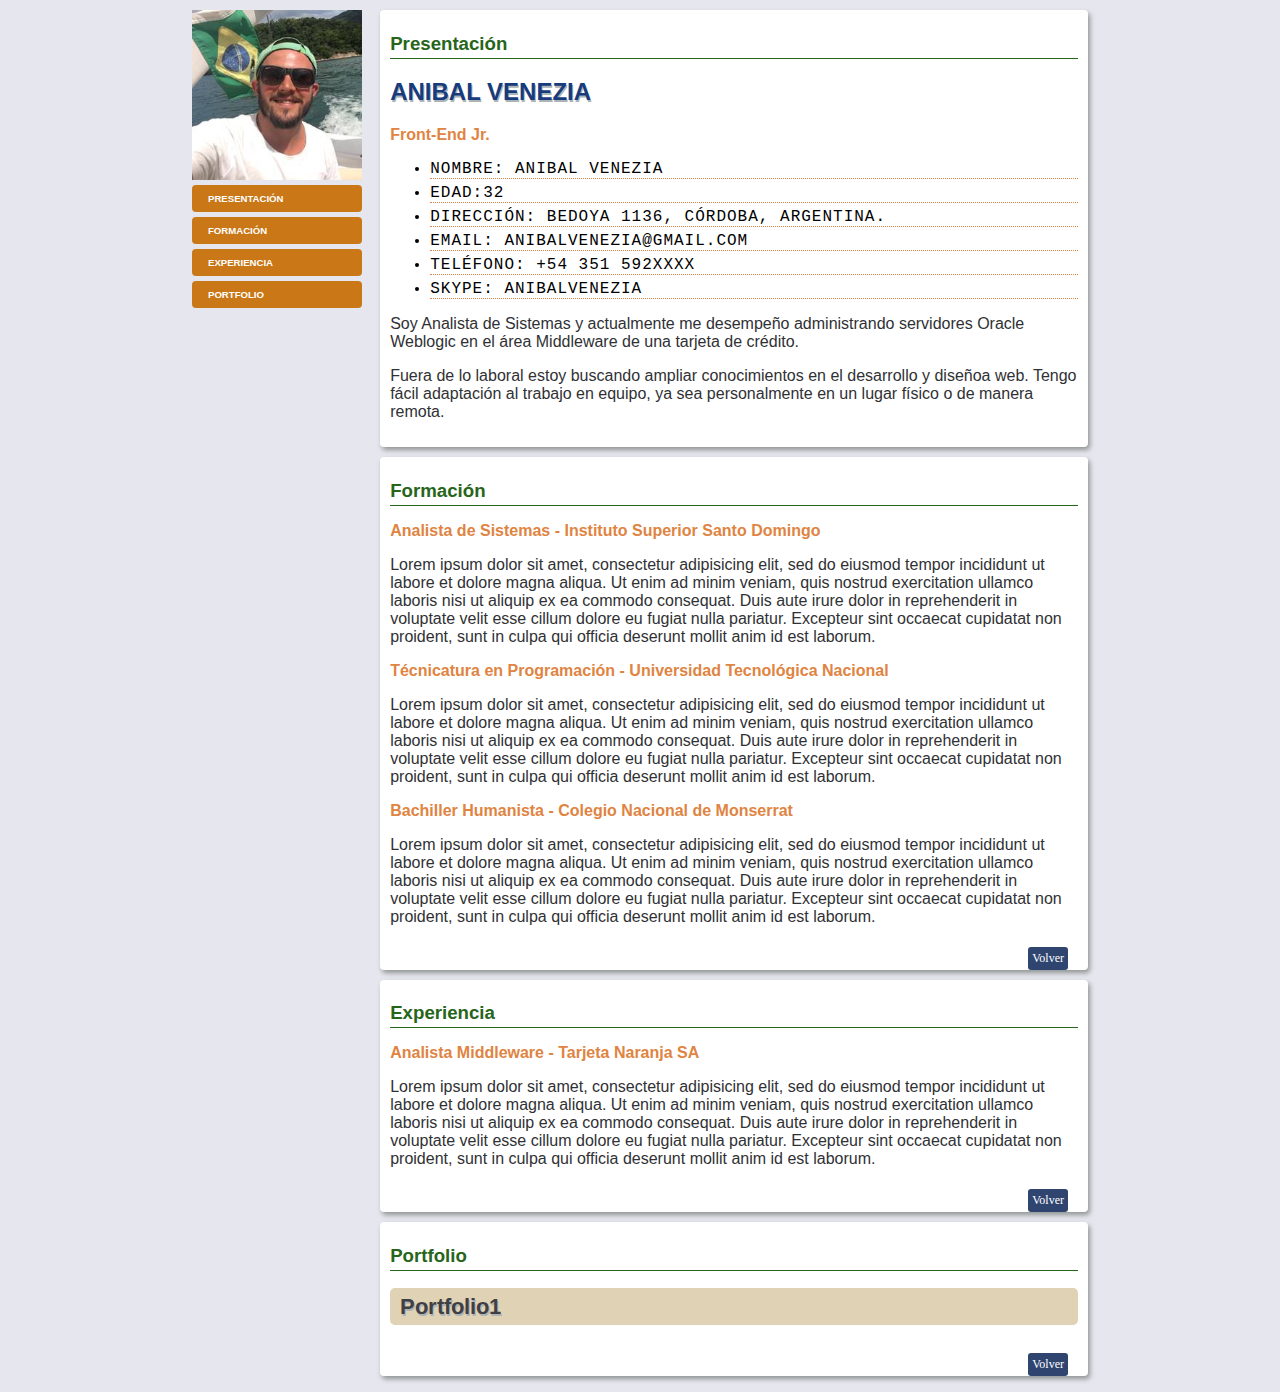
<file: cvonline/index.html>
<!DOCTYPE html>
<html>
  <head>
    <meta charset="utf-8">
    <title>CV - Anibal Venezia</title>
    <link rel="stylesheet" href="css/index.css">
    <link rel="stylesheet" href="css/unslider.css">
	<link rel="stylesheet" href="css/extra.css">
    <link href='//fonts.googleapis.com/css?family=Arimo' rel='stylesheet'>
  </head>
  <body>

    <div id="main">
      <!-- MENU LATERAL IZQUIERDO CON EL PERFIL -->
      <aside id="perfil">
        <img src="img/perfil.jpg" alt="Anibal Venezia" id="fotoperfil">
        <ul>
          <li><a href="#presentacion">Presentación</a></li>
          <li><a href="#formacion">Formación</a></li>
          <li><a href="#experiencia">Experiencia</a></li>
          <li><a href="#portfolio">Portfolio</a></li>
        </ul>
      </aside>

      <!-- CONTENIDO DEL CV A LA DERECHA -->
      <div id="contenido">
        <div class="secciones" id="presentacion">
          <h1>Presentación</h1>
          <h2>Anibal Venezia</h2>
          <h3>Front-End Jr.</h3>
          <ul>
            <li>Nombre: Anibal Venezia</li>
            <li>Edad:32</li>
            <li>Dirección: Bedoya 1136, Córdoba, Argentina.</li>
            <li>Email: anibalvenezia@gmail.com</li>
            <li>Teléfono: +54 351 592xxxx</li>
            <li>Skype: anibalvenezia</li>
          </ul>
          <p>Soy Analista de Sistemas y actualmente me desempeño administrando servidores Oracle Weblogic en el área Middleware de una tarjeta de crédito.</p>
          <p>Fuera de lo laboral estoy buscando ampliar conocimientos en el desarrollo y diseñoa web. Tengo fácil adaptación al trabajo en equipo, ya sea personalmente en un lugar físico o de manera remota.</p>

        </div>

        <div class="secciones" id="formacion">
          <h1>Formación</h1>
          <h3>Analista de Sistemas - Instituto Superior Santo Domingo</h3>
          <p>Lorem ipsum dolor sit amet, consectetur adipisicing elit, sed do eiusmod tempor incididunt ut labore et dolore magna aliqua. Ut enim ad minim veniam, quis nostrud exercitation ullamco laboris nisi ut aliquip ex ea commodo consequat. Duis aute irure dolor in reprehenderit in voluptate velit esse cillum dolore eu fugiat nulla pariatur. Excepteur sint occaecat cupidatat non proident, sunt in culpa qui officia deserunt mollit anim id est laborum.</p>

          <h3>Técnicatura en Programación - Universidad Tecnológica Nacional</h3>
          <p>Lorem ipsum dolor sit amet, consectetur adipisicing elit, sed do eiusmod tempor incididunt ut labore et dolore magna aliqua. Ut enim ad minim veniam, quis nostrud exercitation ullamco laboris nisi ut aliquip ex ea commodo consequat. Duis aute irure dolor in reprehenderit in voluptate velit esse cillum dolore eu fugiat nulla pariatur. Excepteur sint occaecat cupidatat non proident, sunt in culpa qui officia deserunt mollit anim id est laborum.</p>

          <h3>Bachiller Humanista - Colegio Nacional de Monserrat</h3>
          <p>Lorem ipsum dolor sit amet, consectetur adipisicing elit, sed do eiusmod tempor incididunt ut labore et dolore magna aliqua. Ut enim ad minim veniam, quis nostrud exercitation ullamco laboris nisi ut aliquip ex ea commodo consequat. Duis aute irure dolor in reprehenderit in voluptate velit esse cillum dolore eu fugiat nulla pariatur. Excepteur sint occaecat cupidatat non proident, sunt in culpa qui officia deserunt mollit anim id est laborum.</p>

          <div class="volver">
            <a href="#">Volver</a>
          </div><br>
        </div>

        <div class="secciones" id="experiencia">
          <h1>Experiencia</h1>
          <h3>Analista Middleware - Tarjeta Naranja SA</h3>
          <p>Lorem ipsum dolor sit amet, consectetur adipisicing elit, sed do eiusmod tempor incididunt ut labore et dolore magna aliqua. Ut enim ad minim veniam, quis nostrud exercitation ullamco laboris nisi ut aliquip ex ea commodo consequat. Duis aute irure dolor in reprehenderit in voluptate velit esse cillum dolore eu fugiat nulla pariatur. Excepteur sint occaecat cupidatat non proident, sunt in culpa qui officia deserunt mollit anim id est laborum.</p>

          <div class="volver">
            <a href="#">Volver</a>
          </div><br>
        </div>

        <div class="secciones" id="portfolio">
          <h1>Portfolio</h1>
          <div class="slider">
            <ul>
              <li><a href="#">Portfolio1</a></li>
              <li><a href="#">Portfolio2</a></li>
              <li><a href="#">Portfolio3</a></li>
            </ul>
          </div>

          <div class="volver">
            <a href="#">Volver</a>
          </div><br>
        </div>
      </div>
    </div>

    <script src="js/jquery.min.js"></script>
    <script src="js/unslider.js"></script>
    <script type="text/javascript">
      jQuery(document).ready(function($) {
        $('.slider').unslider({
          arrows: false,
          autoplay: true
        });
      });
    </script>

  </body>
</html>
</file>
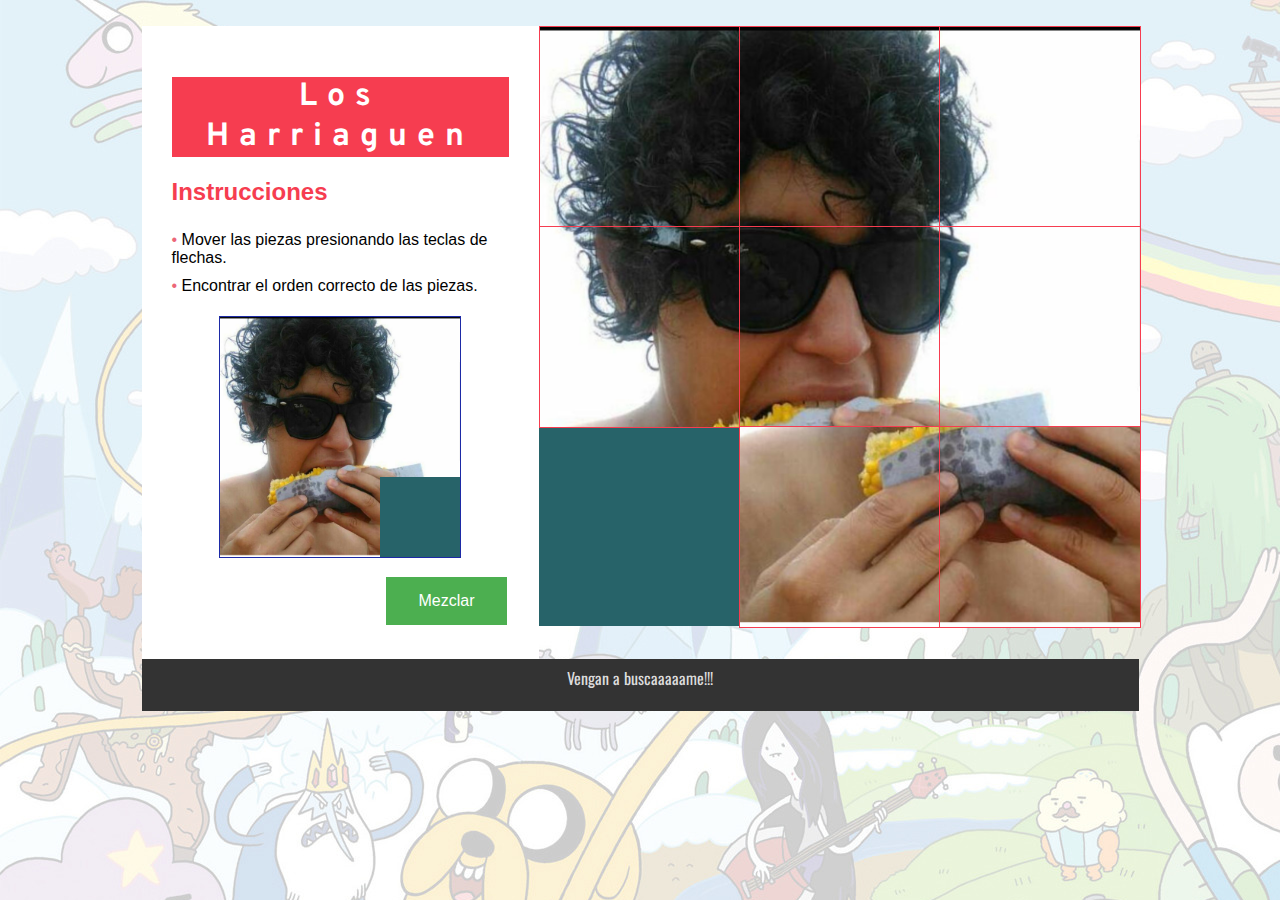
<file: rompecabezas/juego.html>
<!DOCTYPE html>
<html>
  <head>
    <meta charset="utf-8">
    <title>BRIAN ARCADE</title>
    <link rel="stylesheet" href="css/juego.css">

  </head>
  <body>
    <div class="col-40">

      <div id="instrucciones">
        <h1>Los Harriaguen</h1>
        <h2>Instrucciones</h2>
        <ul>
          <li>Mover las piezas presionando las teclas de flechas.</li>
          <li>Encontrar el orden correcto de las piezas.</li>
        </ul>
        <div class="objetivo">
          <img src="images/1.jpg" alt="">
          <img src="images/2.jpg" alt="">
          <img src="images/3.jpg" alt="">
          <img src="images/4.jpg" alt="">
          <img src="images/5.jpg" alt="">
          <img src="images/6.jpg" alt="">
          <img src="images/7.jpg" alt="">
          <img src="images/8.jpg" alt="">
        </div>
        <div class="mezclar" id="divMezclar"><button class="boton" id="btnMezclar" onclick="mezclarPiezas(60)">Mezclar</button></div>
      </div>
    </div>

    <div class="col-60">
      <div id="juego">
        <div class="pieza" id="p1">
          <img src="images/1.jpg" alt="">
        </div>
        <div class="pieza" id="p2">
          <img src="images/2.jpg" alt="">
        </div>
        <div class="pieza" id="p3">
          <img src="images/3.jpg" alt="">
        </div>
        <div class="pieza" id="p4">
          <img src="images/4.jpg" alt="">
        </div>
        <div class="pieza" id="p5">
          <img src="images/5.jpg" alt="">
        </div>
        <div class="pieza" id="p6">
          <img src="images/6.jpg" alt="">
        </div>
        <div class="pieza" id="p7">
          <img src="images/7.jpg" alt="">
        </div>
        <div class="pieza" id="p8">
          <img src="images/8.jpg" alt="">
        </div>
        <div class="pieza" id="p9">
        </div>
      </div>
    </div>

    <div id="footer">
      <p>Vengan a buscaaaaame!!!</p>
      <p id="aux"></p>
    </div>

    <div id="cartel">
      <h1>JujuuuuuuY!</h1>
      <button class="boton" onclick="btnAceptar()">Aceptar</button>
    </div>

    <script src="js/juego.js"></script>
    <script src="js/jquery-3.2.1.min.js"></script>

  </body>
</html>
</file>
<file: cvonline/css/index.css>
html{
  font-size: 16px;
}
body{
  margin:0px; padding: 0px;
  background: rgb(230, 230, 238); 
  /* rgba(189, 184, 152, 0.3); rgb(133, 151, 171) */
}
#main{
  width: 70%;
  margin:10px auto;
}
#perfil{
  /*background: rgb(179, 189, 191);*/
  float:left;
  width: 19%;
  margin-right: 2%;
}
#fotoperfil{
  width: 100%;
  /*filter: grayscale(100%);*/
}
#perfil ul {
    list-style-type: none;
    margin: 0;
    padding: 0;
    width: 100%;
}
#perfil li{
  margin-bottom: 5px;
}
#perfil li a {
  background: rgb(201, 119, 23);
  border-radius: 4px;
  display: block;
  padding: 8px 16px;
  text-decoration: none;
  text-transform: uppercase;
  font-family: sans-serif;
  font-size: 0.6rem; /*9pt;*/
  font-weight: bold;
  color: white;
}
#perfil li a:hover{
  background:rgb(29, 33, 73);
  color: white;
  box-shadow: 0px 3px 5px rgb(145, 149, 148);
}
#perfil li a:active{
  font-size: 10pt;
}
#contenido{
  float: right;
  width: 79%;
}
.volver{
  margin-right: 10px;
  float: right;
}
.volver a{
  text-decoration: none;
  background: rgb(48, 68, 112);
  color: white; padding: 4px;
  border-radius: 3px;
  font-size: 9pt;
}
#presentacion li{
  border-bottom: 1px rgb(223, 132, 66) dotted;
  margin-bottom: 5px;
  font-family: monospace;
  text-transform: uppercase;
  letter-spacing: 1px;
}
.secciones{
  font-family: sans-serif;
  background: white;
  padding:10px;
  margin-bottom: 10px;
  border-radius: 4px;
  box-shadow: 2px 3px 5px rgb(145, 149, 148);
}
.secciones h1{
  font-size: 14pt;
  color: rgb(39, 102, 26);
  padding-bottom: 3px;
  border-bottom: 1px solid rgb(39, 102, 26);
}
.secciones h2{
  font-size: 18pt;
  color: rgb(24, 59, 125);
  text-transform: uppercase;
  text-shadow: 1px 2px rgb(172, 179, 181);
}
.secciones h3{
  font-size: 12pt;
  color: rgb(223, 132, 66);
}
.secciones p{
  color: rgb(48, 49, 52);
  font-size: 12pt;
}
.slider a{
  font-family: 'Arimo';font-size: 22px;
  text-decoration: none;
  color: rgb(64, 64, 68);
  font-weight: bold;
  text-shadow: 1px 2px rgb(172, 179, 181);
}
.slider a:hover{
  text-shadow: 1px 2px rgb(77, 128, 95);
}
</file>
<file: cvonline/css/unslider.css>
/**
 *   Here's where everything gets included. You don't need
 *   to change anything here, and doing so might break
 *   stuff. Here be dragons and all that.
 */
/**
 *   Default variables
 *
 *   While these can be set with JavaScript, it's probably
 *   better and faster to just set them here, compile to
 *   CSS and include that instead to use some of that
 *   hardware-accelerated goodness.
 */
.unslider {
  overflow: auto;
  margin: 0;
  padding: 0;
}
.unslider-wrap {
  position: relative;
}
.unslider-wrap.unslider-carousel > li {
  float: left;
}
.unslider-vertical > ul {
  height: 100%;
}
.unslider-vertical li {
  float: none;
  width: 100%;
}
.unslider-fade {
  position: relative;
}
.unslider-fade .unslider-wrap li {
  position: absolute;
  left: 0;
  top: 0;
  right: 0;
  z-index: 8;
}
.unslider-fade .unslider-wrap li.unslider-active {
  z-index: 10;
}
.unslider ul, .unslider ol, .unslider li {
  list-style: none;
  /* Reset any weird spacing */
  margin: 0;
  padding: 0;
  border: none;
}
.unslider-arrow {
  position: absolute;
  left: 20px;
  z-index: 2;
  cursor: pointer;
}
.unslider-arrow.next {
  left: auto;
  right: 20px;
}

.unslider-nav ol {
  list-style: none;
  text-align: center;
}
.unslider-nav ol li {
  display: inline-block;
  width: 6px;
  height: 6px;
  margin: 0 4px;
  background: transparent;
  border-radius: 5px;
  overflow: hidden;
  text-indent: -999em;
  border: 2px solid #fff;
  cursor: pointer;
}
.unslider-nav ol li.unslider-active {
  background: #fff;
  cursor: default;
}
</file>
<file: cvonline/css/extra.css>
a, a:hover, a:active, a:visited {
  text-decoration: none;
  color: #000;
}

a {
  font-family: 'Playfair Display', serif;
  background-color: rgb(224, 210, 181);
  display: block;
  padding: 5px 10px;
  margin: 5px 0;
  border-radius: 5px;
  -webkit-transition: all 0.25s ease-in-out 0s;
  transition: all 0.25s ease-in-out 0s;
}

a:hover {
  background-color: rgb(223,141,122);
  color: #fff;
}
a:after {
  content: "→";
  position: absolute;
  right: 20px;
  opacity: 0;
  -webkit-transition: all 0.25s ease-in-out 0s;
  transition: all 0.25s ease-in-out 0s;
  color: white;
}
a:hover:after {
  content: "→";
  position: absolute;
  right: 10px;
  opacity: 1;
}

img {
    max-width: 100%;
    vertical-align: middle;
    display: inline-block;
}
</file>
<file: rompecabezas/css/juego.css>
@import url('https://fonts.googleapis.com/css?family=Oswald|Overpass|Roboto+Condensed');

/*Código armado por La Foca Loca S.A. No modificar*/
body {
  font-family: Arial, sans-serif;
  width: 997px;
  margin: 2% auto;
  min-height: 100%;
  background-image: url(../images/adventure.jpg);
}
ul {
  padding-left: 0;
  list-style: none;
}
li {
  padding: 5px 0;
}
li::before {
  content: "• ";
  color: #EC6778;
}

.col-40, .col-60{
  display: table-cell;
  margin: 0;
  vertical-align: top;
}
.col-40 {
  background: #FFF;
  padding: 30px;
  color: #000;
  width: 40%;
}

.col-40 h1{
  background-color: #f63d50;
  color: #FFF;
  font-family: 'Overpass', sans-serif;
  text-align: center;
  padding:0px;
  letter-spacing: 10px;
}

.col-40 h2{
  color: #f63d50;
}

#juego{
  width: 600px; height: 600px;
  background-color: #276369;
}

#juego div {
  text-align: center;
  animation: fadein 2s;
}

#footer{
  background-color: #333;
  color: #ddd;
  width: 100%;
}
#footer p{
  text-align: center;
  padding-top: 7px; padding-bottom: 7px;
  font-family: 'Oswald', sans-serif;
  font-size: 16px;
  margin:0px;
}

@keyframes fadein {
  from { opacity: 0; }
  to   { opacity: 1; }
}

.pieza{
  float: left;
  box-sizing: border-box;
}

.pieza, .pieza img{
  width: 200px; height: 200px;
}

.pieza img{
  border: 1px solid #f63d50;
}

#cartel{
  display: none;
  background: white;
  background-image: url(../images/adventure.jpg);
  margin-left: auto; margin-right: auto;
  position: fixed;
  top:200px;
  width: 60%;
  padding: 80px;
  box-sizing: border-box;
  border:3px solid #f63d50;
  border-radius: 15px;
  text-align: center;
}

#cartel h1{
  text-align: center;
  color:#FF4000;
  font-family: 'Oswald', sans-serif;
  font-size: 30pt;
}

.boton {
    background-color: #4CAF50; /* Green */
    border: none;
    color: white;
    padding: 15px 32px;
    text-align: center;
    text-decoration: none;
    display: inline-block;
    font-size: 16px;
    margin: 4px 2px;
    cursor: pointer;
    -webkit-transition-duration: 0.4s; /* Safari */
    transition-duration: 0.4s;
}
.boton:hover {
    box-shadow: 0 12px 16px 0 rgba(0,0,0,0.24),0 17px 50px 0 rgba(0,0,0,0.19);
}

.objetivo{
  width: 240px; height: 240px;
  background-color: #276369;
  border:1px solid #1D2AA6;
  margin-left: auto; margin-right: auto;
}

.objetivo img{
  width: 80px; height: 80px;
  float: left;
  box-sizing: border-box;
}

.mezclar{
  margin-top:15px;
  float: right;
}
</file>
